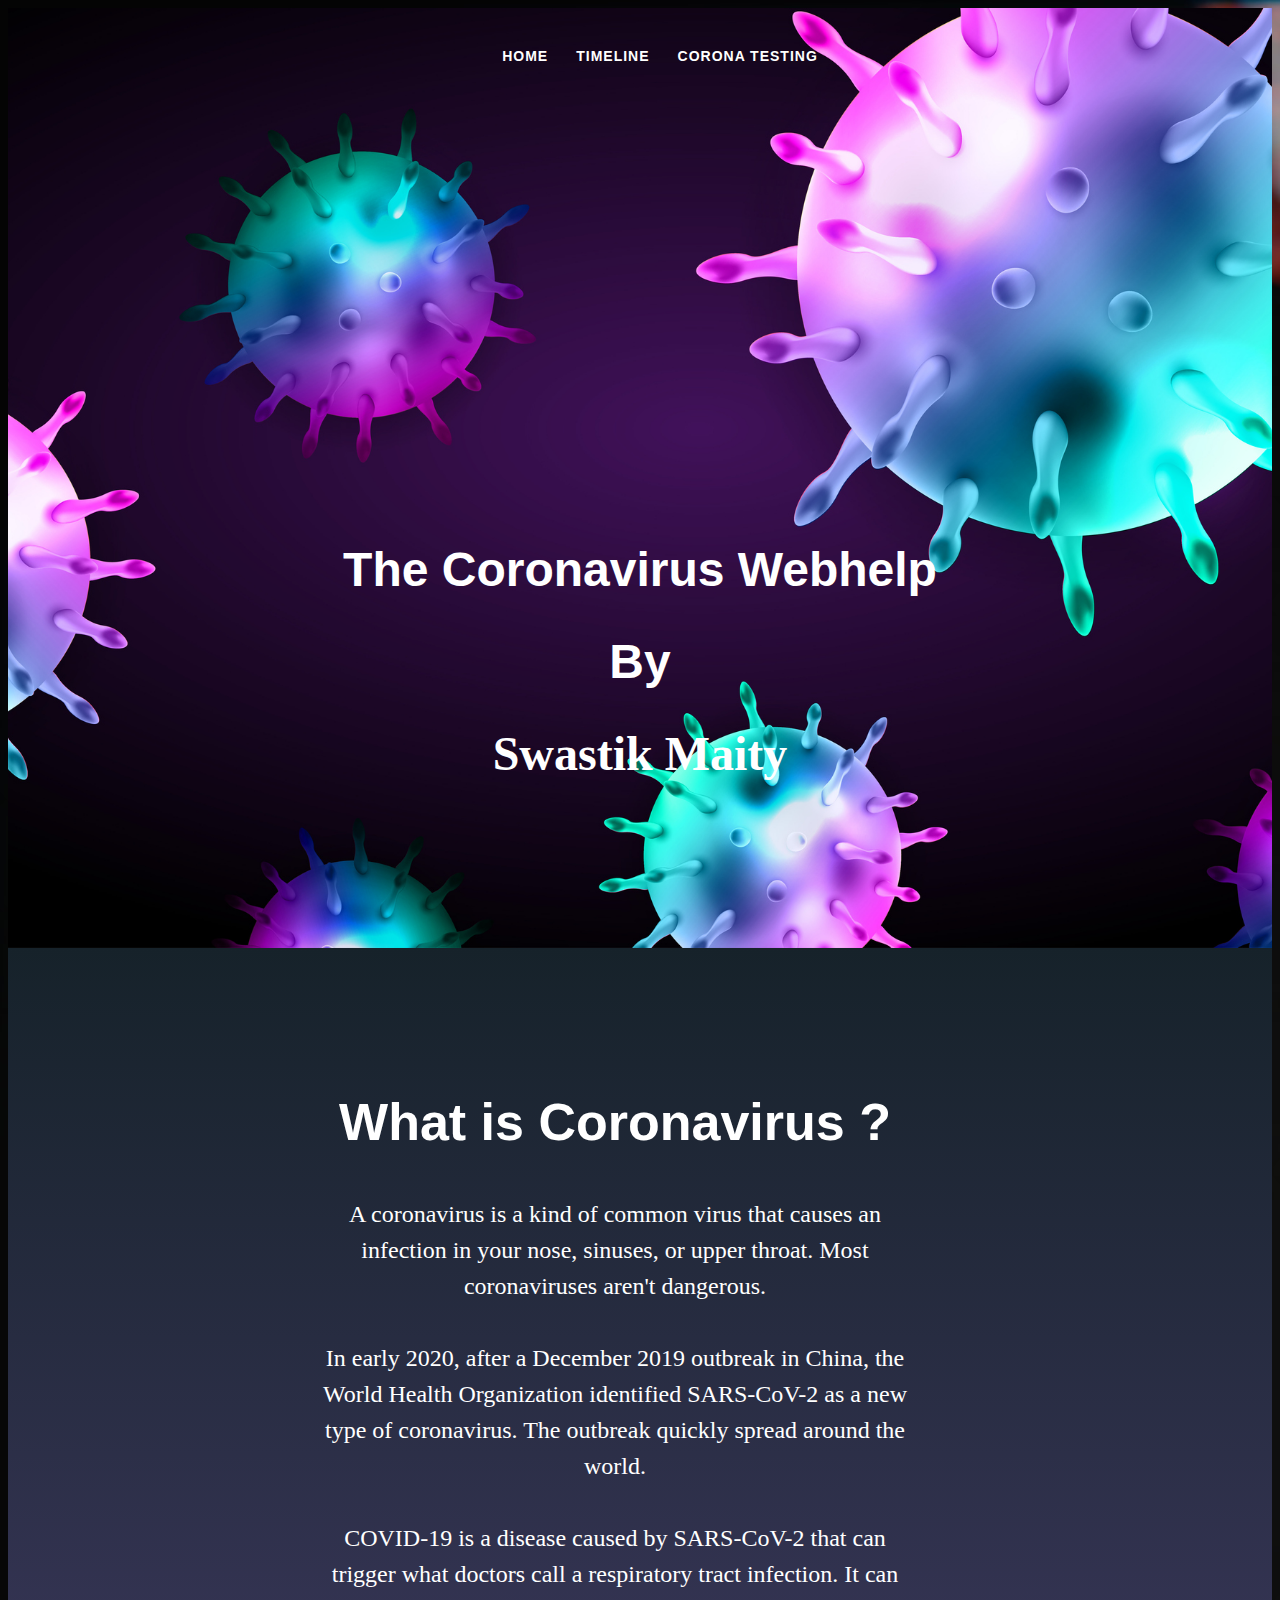
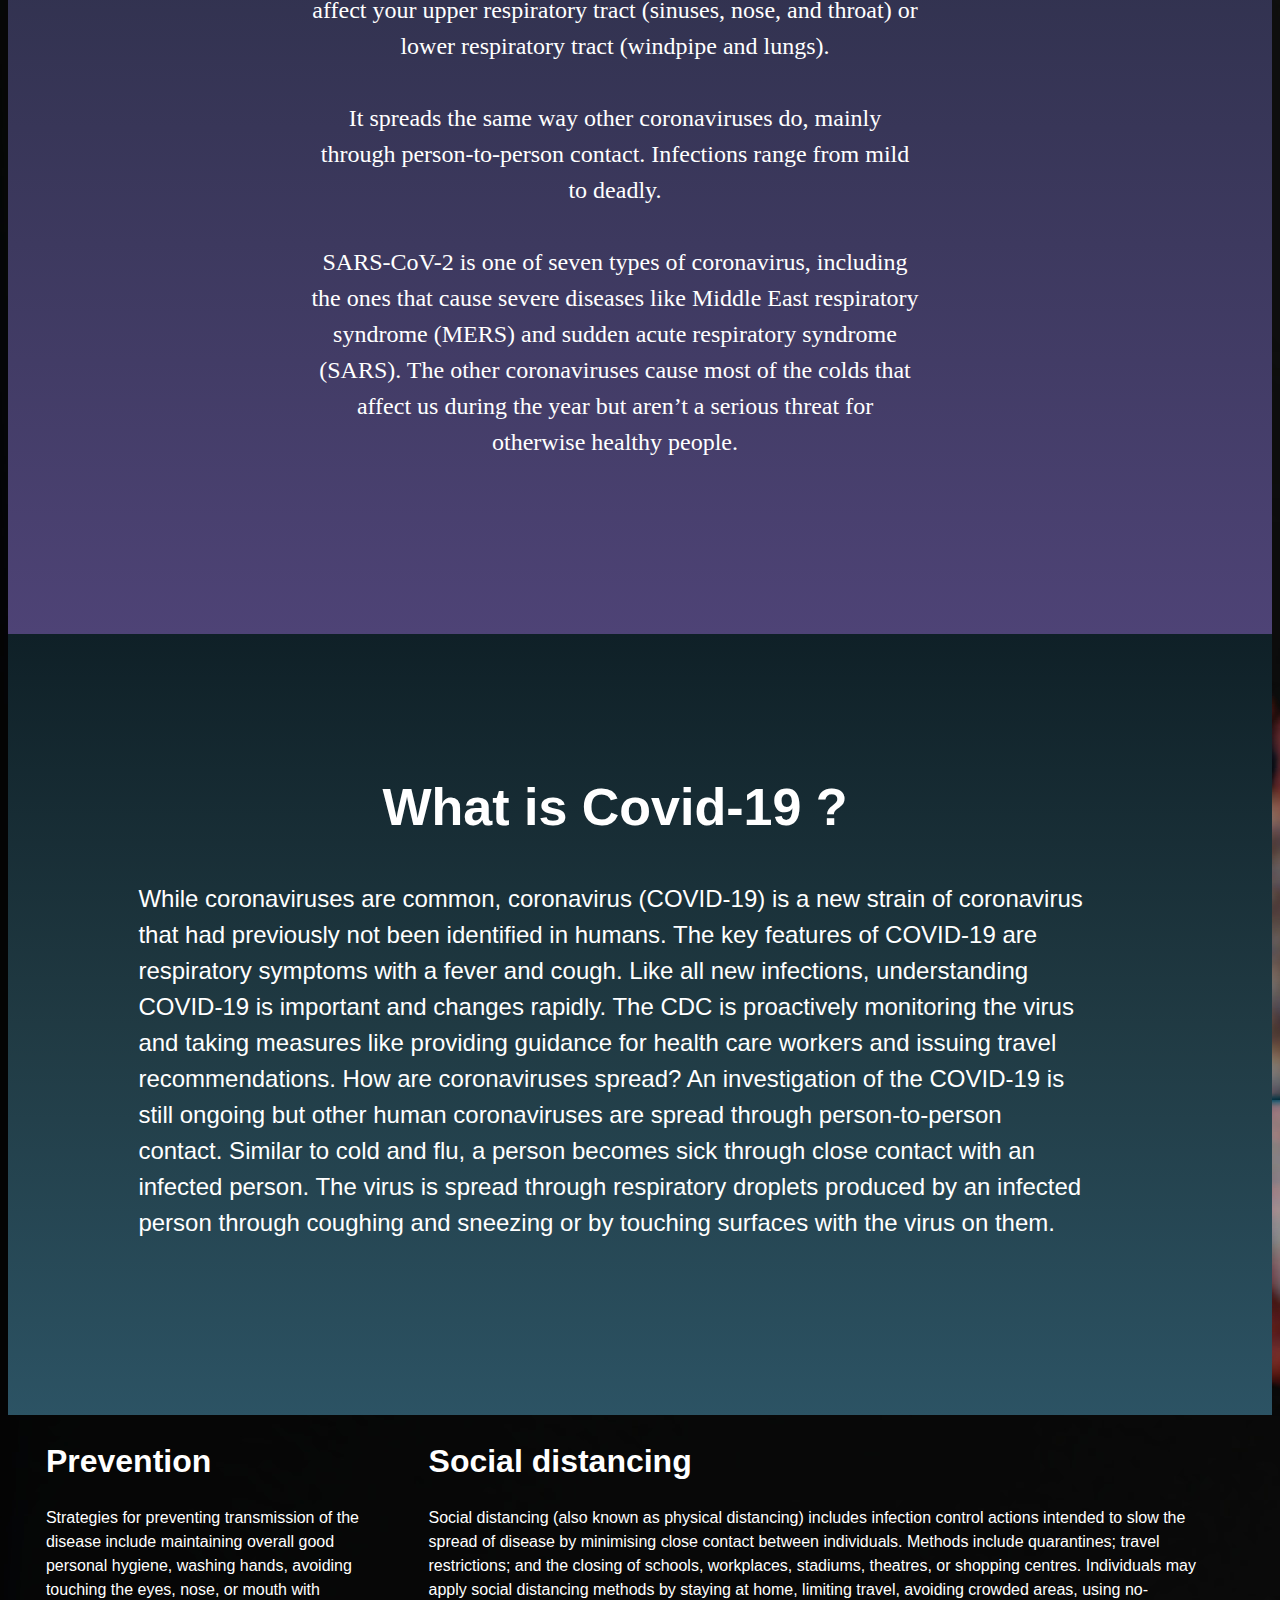
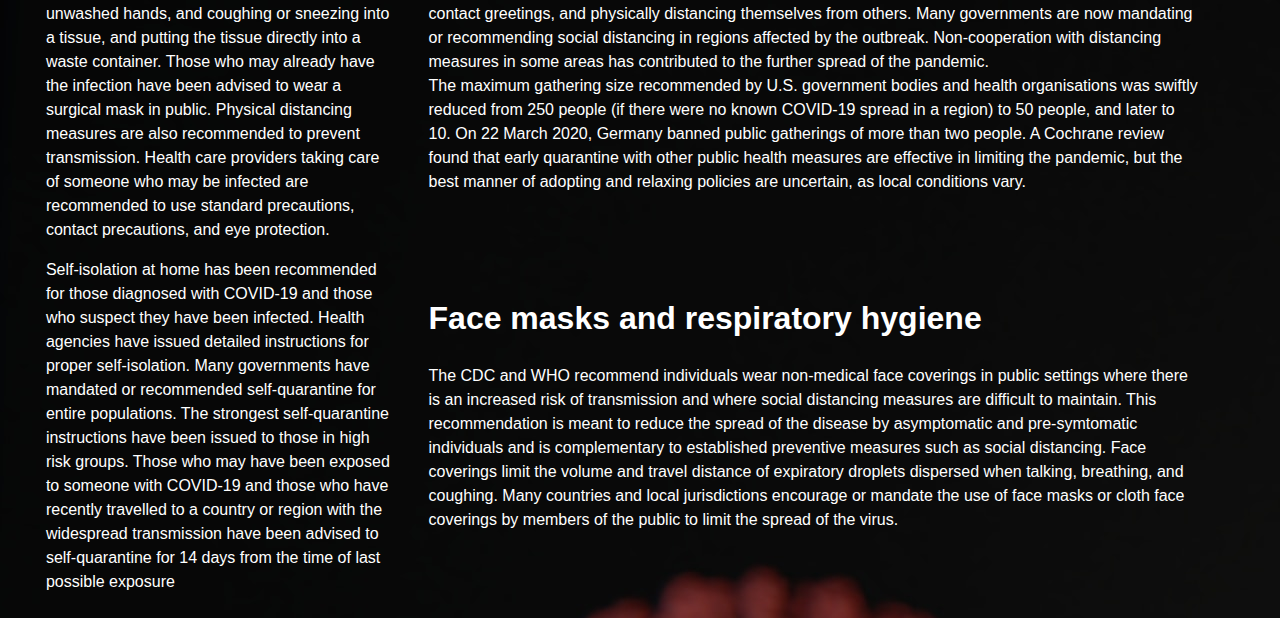
<file: index.html>
<!DOCTYPE html>
<html lang="en">

<head>
	<meta charset="UTF-8">
	<title>Covid-19</title>
	<!-- link stylesheet file -->
	<link rel="stylesheet" href="./stylesheets/indexStyle.css">
</head>

<body>
	<!-- Banner section of web-page -->
	<div class="header">
		<!-- Navigation Bar with menu items -->
		<div id="navbar">
			<div class="container">
				<ul>
					<li><a href="index.html">Home</a></li>
					<li><a href="timeline.html">Timeline</a></li>
					<li><a href="coronatesting.html">Corona Testing</a></li>
				</ul>
			</div>
		</div>
		<!--Text to define heading of the web page-->
		<div class="content">
			<h1>The Coronavirus Webhelp </h1>
			<h1>By</h1>
			<h1 style="font-family:Segoe Script;">Swastik Maity</h1>
			
		</div>
	</div>

	<!-- First section of document content -->
	<div class="flex1">
		<div>
			<h1>What is Coronavirus ?</h1>
			<p>A coronavirus is a kind of common virus that causes an infection in your nose, sinuses, or upper throat.
				Most coronaviruses aren't dangerous.
				<br><br>
				In early 2020, after a December 2019 outbreak in China, the World Health Organization identified
				SARS-CoV-2 as a new type of coronavirus. The outbreak quickly spread around the world.
				<br><br>
				COVID-19 is a disease caused by SARS-CoV-2 that can trigger what doctors call a respiratory tract
				infection. It can affect your upper respiratory tract (sinuses, nose, and throat) or lower respiratory
				tract (windpipe and lungs).
				<br><br>
				It spreads the same way other coronaviruses do, mainly through person-to-person contact. Infections
				range from mild to deadly.
				<br><br>
				SARS-CoV-2 is one of seven types of coronavirus, including the ones that cause severe diseases like
				Middle East respiratory syndrome (MERS) and sudden acute respiratory syndrome (SARS). The other
				coronaviruses cause most of the colds that affect us during the year but aren’t a serious threat for
				otherwise healthy people.
			</p>
		</div>
	</div>

	<!-- Second section of document content -->
	<div class="flex2">
		<div>
			<h1>What is Covid-19 ?</h1>
			<p>While coronaviruses are common, coronavirus (COVID-19) is a new strain of coronavirus that had previously
				not been identified in humans. The key features of COVID-19 are respiratory symptoms with a fever and
				cough. Like all new infections, understanding COVID-19 is important and changes rapidly. The CDC is
				proactively monitoring the virus and taking measures like providing guidance for health care workers and
				issuing travel recommendations.
				How are coronaviruses spread?
				An investigation of the COVID-19 is still ongoing but other human coronaviruses are spread through
				person-to-person contact. Similar to cold and flu, a person becomes sick through close contact with an
				infected person. The virus is spread through respiratory droplets produced by an infected person through
				coughing and sneezing or by touching surfaces with the virus on them. </p>
		</div>
	</div>

	<!-- Third section of document content -->
	<div class="flex">
		<!-- sub-section with paragraphs arranged in single column -->
		<div>
			<h1>Prevention</h1>
			<p>Strategies for preventing transmission of the disease include maintaining overall good personal hygiene,
				washing hands, avoiding touching the eyes, nose, or mouth with unwashed hands, and coughing or sneezing
				into a tissue, and putting the tissue directly into a waste container. Those who may already have the
				infection have been advised to wear a surgical mask in public. Physical distancing measures are also
				recommended to prevent transmission. Health care providers taking care of someone who may be infected
				are recommended to use standard precautions, contact precautions, and eye protection.</p>
			<p> Self-isolation at home has been recommended for those diagnosed with COVID-19 and those who suspect they
				have been infected. Health agencies have issued detailed instructions for proper self-isolation.
				Many governments have mandated or recommended self-quarantine for entire populations. The strongest
				self-quarantine instructions have been issued to those in high risk groups. Those who may have been
				exposed to someone with COVID-19 and those who have recently travelled to a country or region with the
				widespread transmission have been advised to self-quarantine for 14 days from the time of last possible
				exposure</p>
		</div>
		<!-- sub-section with paragraphs arranged in right column, in multiple rows -->
		<!-- div with style of two classes -->
		<div class="flex flex--vertical">
			<div>
				<h1>Social distancing</h1>
				<p>Social distancing (also known as physical distancing) includes infection control actions intended to
					slow the spread of disease by minimising close contact between individuals. Methods include
					quarantines; travel restrictions; and the closing of schools, workplaces, stadiums, theatres, or
					shopping centres. Individuals may apply social distancing methods by staying at home, limiting
					travel, avoiding crowded areas, using no-contact greetings, and physically distancing themselves
					from others. Many governments are now mandating or recommending social distancing in regions
					affected by the outbreak. Non-cooperation with distancing measures in some areas has contributed to
					the further spread of the pandemic.

					<br>
					The maximum gathering size recommended by U.S. government bodies and health organisations was
					swiftly reduced from 250 people (if there were no known COVID-19 spread in a region) to 50 people,
					and later to 10. On 22 March 2020, Germany banned public gatherings of more than two people. A
					Cochrane review found that early quarantine with other public health measures are effective in
					limiting the pandemic, but the best manner of adopting and relaxing policies are uncertain, as local
					conditions vary.
					<br>
			</div>
			<div>
				<h1>Face masks and respiratory hygiene</h1>
				<p>The CDC and WHO recommend individuals wear non-medical face coverings in public settings where there
					is an increased risk of transmission and where social distancing measures are difficult to maintain.
					This recommendation is meant to reduce the spread of the disease by asymptomatic and pre-symtomatic
					individuals and is complementary to established preventive measures such as social distancing. Face
					coverings limit the volume and travel distance of expiratory droplets dispersed when talking,
					breathing, and coughing. Many countries and local jurisdictions encourage or mandate the use of face
					masks or cloth face coverings by members of the public to limit the spread of the virus.
					<br>
				</p>
			</div>
		</div>
	</div>
</body>
</html>
</file>
<file: stylesheets/indexStyle.css>
/* styling for background image and overall content of the document */
body {
  background-image: url("../images/coronavirus-2.jpeg");
  font: normal 16px/1.5 "Helvetica Neue", sans-serif;
  
}

/* styling for navigation bar, menu items */
ul {
 
  display: flex;
  align-content: center;
  justify-content: center;
}
/* navigation bar content - individual items - li */
ul li {
  list-style: none;
}
/* navigation bar content - link text styling inside li - a */
ul li a {
  text-transform: uppercase;
  font-weight: bold;
  color: #fff;
  font-size: 0.875em;
  text-decoration: none;
  padding: 1em;
  white-space: nowrap;
  letter-spacing: 1px;
}
/* navigation bar content - link text styling inside
li - a with hover selector */
ul li a:hover {
  border-bottom: 3px solid #fff;
}

/* styling for banner image and text */
.header {
  padding: 20px;
  height: 100vh;
  background: url("../images/Coronavirus-1.jpg") no-repeat  center;
  background-size: cover;
  position: relative;
}
.header h1 {
  margin: 0;
  font-weight: 900;
  font-size: 3rem;
  text-align: center;
  color: #fff;
  margin-bottom: 20px;
}
.header .content {
  position: relative;
  top: 50%;
  text-align: center;
}

/* styling for content arranged using flex-box */

/* first block of text (container, H1, P) */
.flex1 {
  display: flex;
  color: white;
  padding: 100px 150px 150px 100px;
  position: center;
   background: linear-gradient(to bottom, #16222a, #4e4376);
}

.flex1 h1 {
  font-size: 325%;
  text-align: center;
}
.flex1 p {
  font-weight: 400%;
  font-family: serif;
  font-size: 150%;
  text-align: center;
  padding-left: 20%;
  padding-right: 20%;
}

/* second block of text (container, H1, P) */
.flex2 {

  display: flex;
  color: white;
  padding: 100px 150px 150px 100px;
  position: center;
  background: linear-gradient(to bottom, #0f2027, #203a43, #2c5364);
}

.flex2 h1 {
  font-size: 325%;
  text-align: center;
}
.flex2 p {
  font-weight: 400%;
  font-family: sans-serif;
  font-size: 150%;
  padding-left: 3%;
  padding-right: 3%;
}

/* third block of text 
(container to arrange child items vertically - flex-direction: row)
*/
.flex {
  display: flex;
  color: white;
  padding-left: 3%;
  padding-right: 3%;
  position: center;
}

.flex--vertical {
  flex-direction: row;
  flex-wrap: wrap;
  padding-left: 3%;
  padding-right: 3%;
}
</file>
